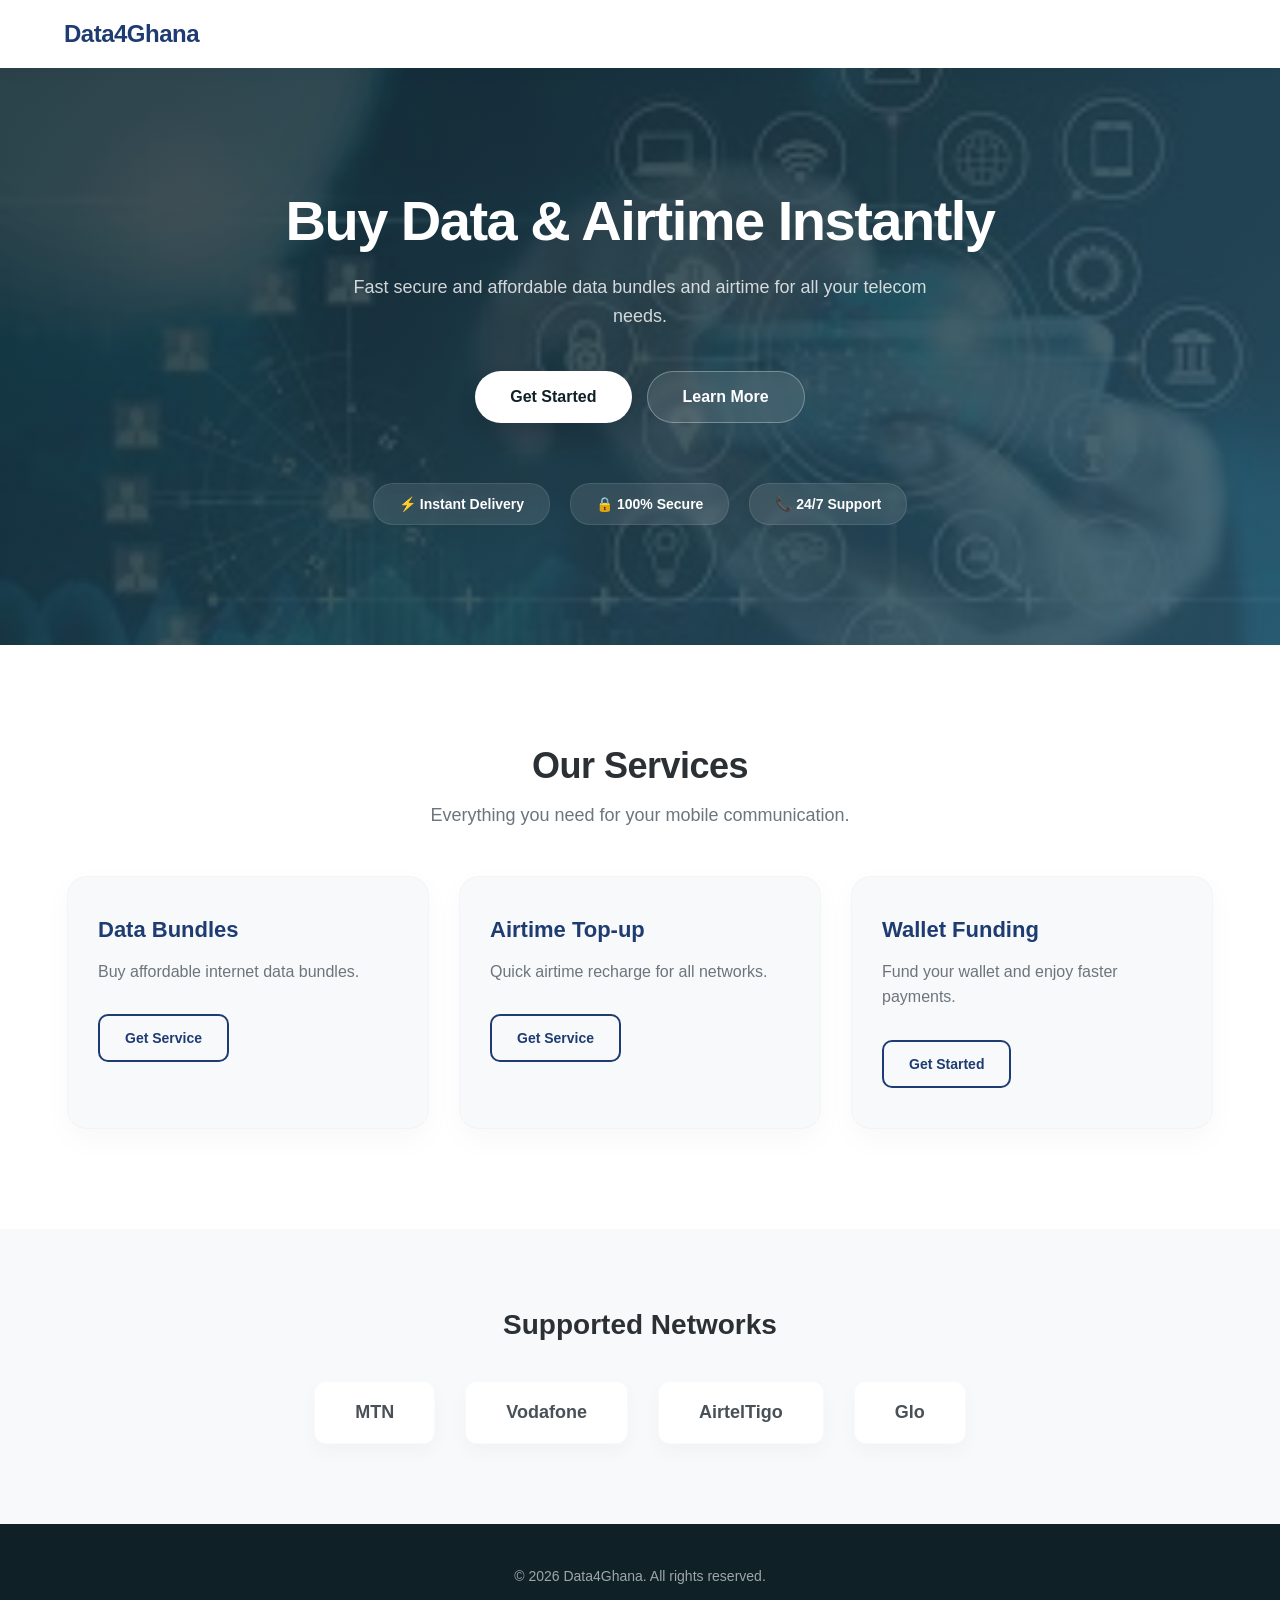
<file: index.html>
<!DOCTYPE html>
<html lang="en">
<head>
<meta charset="UTF-8">
<meta name="viewport" content="width=device-width, initial-scale=1.0">
<title>Data4Ghana</title>
<link rel="stylesheet" href="css/style.css">
</head>

<body>

<!-- NAVBAR -->
<header class="navbar">
<div class="logo">Data4Ghana</div>
</header>

<!-- HERO -->
<section class="hero">
<h1>Buy Data & Airtime Instantly</h1>
<p>Fast secure and affordable data bundles and airtime for all your telecom needs.</p>

<div class="hero-buttons">
<button class="btn-primary" onclick="window.location.href='login.html'">Get Started</button>
<button class="btn-secondary">Learn More</button>
</div>

<div class="features">
<div class="feature">⚡ Instant Delivery</div>
<div class="feature">🔒 100% Secure</div>
<div class="feature">📞 24/7 Support</div>
</div>
</section>

<!-- SERVICES -->
<section class="services">

<h2>Our Services</h2>
<p>Everything you need for your mobile communication.</p>

<div class="service-container">

<div class="service">
<h3>Data Bundles</h3>
<p>Buy affordable internet data bundles.</p>
<button onclick="window.location.href='buy-data.html'">Get Service</button>
</div>

<div class="service">
<h3>Airtime Top-up</h3>
<p>Quick airtime recharge for all networks.</p>
<button onclick="window.location.href='buy-data.html'">Get Service</button>
</div>

<div class="service">
<h3>Wallet Funding</h3>
<p>Fund your wallet and enjoy faster payments.</p>
<button onclick="window.location.href='wallet.html'">Get Started</button>
</div>

</div>

</section>

<!-- NETWORKS -->
<section class="networks">

<h2>Supported Networks</h2>

<div class="network-grid">
<div class="network">MTN</div>
<div class="network">Vodafone</div>
<div class="network">AirtelTigo</div>
<div class="network">Glo</div>
</div>

</section>



<!-- FOOTER -->
<footer>
<p>© 2026 Data4Ghana. All rights reserved.</p>
</footer>

</body>
</html>
</file>
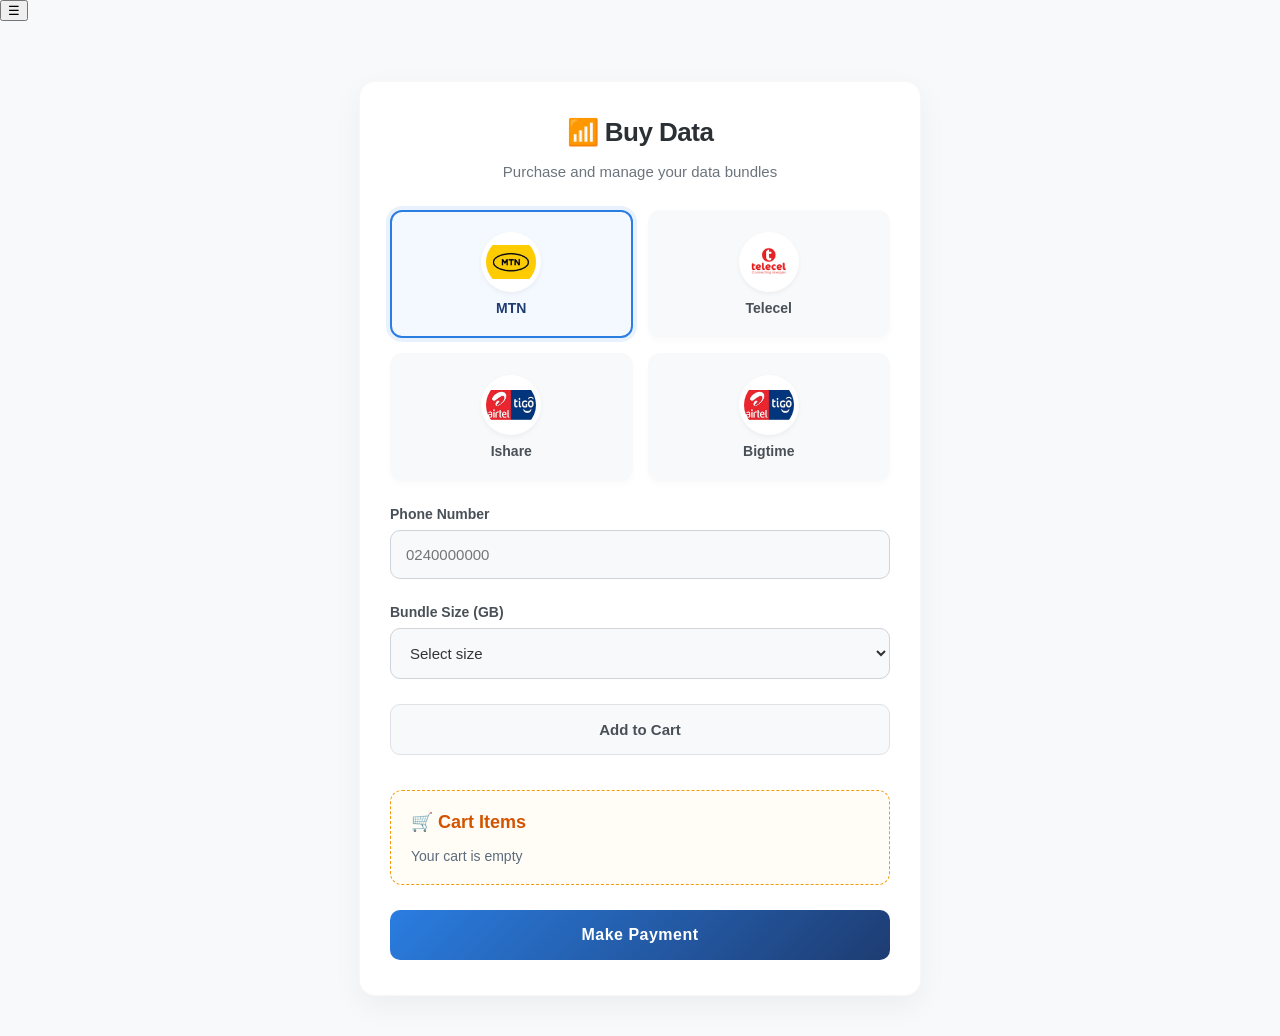
<file: buy-data.html>
<button class="menu-btn" onclick="openMenu()">☰</button>

<!DOCTYPE html>
<html lang="en">
<head>
<meta charset="UTF-8">
<meta name="viewport" content="width=device-width, initial-scale=1.0">
<title>Buy Data</title>

<link rel="stylesheet" href="css/buy-data.css">
</head>

<body>

<div class="container">

<h2>📶 Buy Data</h2>
<p class="subtitle">Purchase and manage your data bundles</p>

<!-- NETWORK SELECTION -->

<div class="network-grid">

<div class="network active" onclick="selectNetwork(this)">
<img src="images/mtn.png">
<p>MTN</p>
</div>

<div class="network" onclick="selectNetwork(this)">
<img src="images/telecel.png">
<p>Telecel</p>
</div>

<div class="network" onclick="selectNetwork(this)">
<img src="images/airteltigo.png">
<p>Ishare</p>
</div>

<div class="network" onclick="selectNetwork(this)">
<img src="images/bigtime.png">
<p>Bigtime</p>
</div>

</div>

<!-- PHONE -->

<label>Phone Number</label>
<input type="text" id="phone" placeholder="0240000000">

<!-- BUNDLE -->

<label>Bundle Size (GB)</label>

<select id="bundle">
<option value="">Select size</option>
<option value="1">1GB</option>
<option value="2">2GB</option>
<option value="5">5GB</option>
<option value="10">10GB</option>
</select>

<!-- BUTTON -->

<button class="add-cart" onclick="addToCart()">Add to Cart</button>

<!-- CART -->

<div class="cart">

<h3>🛒 Cart Items</h3>

<div id="cartItems">
<p>Your cart is empty</p>
</div>

</div>

<button class="pay-btn">Make Payment</button>

</div>

<script src="js/buy-data.js"></script>

</body>
</html>
</file>
<file: css/style.css>
body {
  margin: 0;
  font-family: 'Inter', -apple-system, BlinkMacSystemFont, "Segoe UI", Roboto, sans-serif;
  background-color: #f8f9fa;
  color: #333;
}

/* NAVBAR */
.navbar {
  display: flex;
  justify-content: space-between;
  align-items: center;
  padding: 20px 5%;
  background: white;
  box-shadow: 0 4px 15px rgba(0,0,0,0.03);
  position: sticky;
  top: 0;
  z-index: 100;
}

.navbar .logo {
  font-size: 24px;
  font-weight: 800;
  color: #1e3c72;
  letter-spacing: -0.5px;
}

.navbar nav {
  display: flex;
  align-items: center;
}

.navbar a {
  margin-left: 30px;
  text-decoration: none;
  font-weight: 600;
  color: #495057;
  font-size: 15px;
  transition: color 0.2s;
}

.navbar a:hover {
  color: #1e3c72;
}

/* HERO */
.hero {
  text-align: center;
  padding: 120px 20px;
  color: white;
  background: 
    linear-gradient(135deg, rgba(15, 32, 39, 0.85) 0%, rgba(32, 58, 67, 0.85) 50%, rgba(44, 83, 100, 0.85) 100%),
    url('../images/telecom.png') center/cover no-repeat;
  position: relative;
  overflow: hidden;
}

.hero::after {
  content: '';
  position: absolute;
  top: -50%;
  left: -10%;
  width: 500px;
  height: 500px;
  background: rgba(255, 255, 255, 0.03);
  border-radius: 50%;
  filter: blur(40px);
}

.hero h1 {
  font-size: 56px;
  margin: 0 0 20px;
  font-weight: 800;
  letter-spacing: -1.5px;
  position: relative;
  z-index: 2;
  animation: slideIn 1.2s ease-out forwards;
}

@keyframes slideIn {
  0% {
    opacity: 0;
    transform: translateX(-100px);
  }
  100% {
    opacity: 1;
    transform: translateX(0);
  }
}

.hero p {
  font-size: 18px;
  max-width: 600px;
  margin: 0 auto 40px;
  color: rgba(255,255,255,0.8);
  line-height: 1.6;
  position: relative;
  z-index: 2;
}

.hero-buttons {
  position: relative;
  z-index: 2;
  display: flex;
  justify-content: center;
  gap: 15px;
  margin-bottom: 60px;
}

.btn-primary {
  background: white;
  color: #0f2027;
  padding: 16px 35px;
  border: none;
  border-radius: 30px;
  font-size: 16px;
  font-weight: 700;
  cursor: pointer;
  transition: transform 0.2s, box-shadow 0.2s;
  box-shadow: 0 10px 20px rgba(0,0,0,0.1);
}

.btn-primary:hover {
  transform: translateY(-2px);
  box-shadow: 0 15px 25px rgba(0,0,0,0.15);
}

.btn-secondary {
  background: rgba(255,255,255,0.1);
  color: white;
  border: 1px solid rgba(255,255,255,0.3);
  padding: 16px 35px;
  border-radius: 30px;
  font-size: 16px;
  font-weight: 600;
  cursor: pointer;
  transition: background 0.2s;
  backdrop-filter: blur(5px);
}

.btn-secondary:hover {
  background: rgba(255,255,255,0.2);
}

.features {
  display: flex;
  justify-content: center;
  gap: 20px;
  flex-wrap: wrap;
  position: relative;
  z-index: 2;
}

.feature {
  background: rgba(255,255,255,0.1);
  padding: 12px 25px;
  border-radius: 20px;
  font-weight: 600;
  font-size: 14px;
  border: 1px solid rgba(255,255,255,0.1);
  backdrop-filter: blur(5px);
}

/* SERVICES */
.services {
  padding: 100px 5%;
  text-align: center;
  background: white;
}

.services h2 {
  font-size: 36px;
  color: #2b3035;
  margin: 0 0 10px;
  letter-spacing: -0.5px;
}

.services > p {
  color: #6c757d;
  font-size: 18px;
  margin-bottom: 50px;
}

.service-container {
  display: flex;
  justify-content: center;
  gap: 30px;
  flex-wrap: wrap;
}

.service {
  background: #f8f9fa;
  padding: 40px 30px;
  border-radius: 20px;
  width: 300px;
  text-align: left;
  box-shadow: 0 10px 30px rgba(0,0,0,0.03);
  border: 1px solid rgba(0,0,0,0.02);
  transition: transform 0.3s ease, box-shadow 0.3s ease;
}

.service:hover {
  transform: translateY(-5px);
  box-shadow: 0 20px 40px rgba(0,0,0,0.08);
  background: white;
}

.service h3 {
  margin: 0 0 15px;
  font-size: 22px;
  color: #1e3c72;
}

.service p {
  color: #6c757d;
  line-height: 1.6;
  margin-bottom: 30px;
}

.service button {
  padding: 14px 25px;
  background: transparent;
  color: #1e3c72;
  border: 2px solid #1e3c72;
  border-radius: 10px;
  font-weight: 600;
  font-size: 14px;
  cursor: pointer;
  transition: all 0.2s ease;
}

.service:hover button {
  background: #1e3c72;
  color: white;
}

/* NETWORKS */
.networks {
  text-align: center;
  padding: 80px 5%;
  background: #f8f9fa;
}

.networks h2 {
  margin: 0 0 40px;
  font-size: 28px;
  color: #2b3035;
}

.network-grid {
  display: flex;
  justify-content: center;
  gap: 30px;
  flex-wrap: wrap;
}

.network {
  background: white;
  padding: 20px 40px;
  border-radius: 12px;
  box-shadow: 0 8px 20px rgba(0,0,0,0.03);
  font-weight: 700;
  color: #495057;
  font-size: 18px;
  transition: transform 0.2s;
  border: 1px solid rgba(0,0,0,0.02);
}

.network:hover {
  transform: translateY(-3px);
  color: #1e3c72;
}

/* STATS */
.stats {
  display: flex;
  justify-content: center;
  gap: 60px;
  flex-wrap: wrap;
  padding: 80px 5%;
  background: linear-gradient(135deg, #1e3c72 0%, #2a5298 100%);
  color: white;
}

.stat {
  text-align: center;
}

.stat h2 {
  font-size: 48px;
  margin: 0 0 10px;
  font-weight: 800;
  letter-spacing: -1px;
}

.stat p {
  margin: 0;
  font-size: 16px;
  font-weight: 600;
  opacity: 0.8;
  letter-spacing: 1px;
  text-transform: uppercase;
}

/* FOOTER */
footer {
  text-align: center;
  padding: 30px;
  background: #0f2027;
  color: rgba(255,255,255,0.6);
  font-size: 14px;
}
</file>
<file: css/buy-data.css>
body {
  margin: 0;
  font-family: 'Inter', -apple-system, BlinkMacSystemFont, "Segoe UI", Roboto, sans-serif;
  background-color: #f8f9fa;
  color: #333;
}

.container {
  max-width: 500px;
  margin: 60px auto 40px auto;
  padding: 35px 30px;
  background: white;
  border-radius: 16px;
  box-shadow: 0 10px 30px rgba(0,0,0,0.05);
  border: 1px solid rgba(0,0,0,0.03);
}

h2 {
  margin-top: 0;
  color: #2b3035;
  font-size: 26px;
  font-weight: 700;
  letter-spacing: -0.5px;
  margin-bottom: 5px;
  text-align: center;
}

.subtitle {
  color: #6c757d;
  font-size: 15px;
  margin-bottom: 30px;
  text-align: center;
}

.network-grid {
  display: grid;
  grid-template-columns: 1fr 1fr;
  gap: 15px;
  margin: 25px 0;
}

.network {
  background: #f8f9fa;
  border-radius: 12px;
  padding: 20px 10px;
  text-align: center;
  border: 2px solid transparent;
  cursor: pointer;
  transition: all 0.2s ease;
  box-shadow: 0 4px 6px rgba(0,0,0,0.02);
}

.network:hover {
  transform: translateY(-2px);
  box-shadow: 0 8px 15px rgba(0,0,0,0.08);
}

.network img {
  width: 50px;
  height: 50px;
  object-fit: contain;
  margin-bottom: 8px;
  border-radius: 50%;
  background: white;
  padding: 5px;
  box-shadow: 0 2px 5px rgba(0,0,0,0.05);
}

.network p {
  margin: 0;
  font-weight: 600;
  color: #495057;
  font-size: 14px;
}

/* Active State for Networks */
.network.active {
  border-color: #2a7de1;
  background: #f4f9ff;
  box-shadow: 0 0 0 4px rgba(42, 125, 225, 0.1);
}

.network.active p {
  color: #1e3c72;
}

label {
  display: block;
  font-size: 14px;
  font-weight: 600;
  color: #495057;
  margin-top: 25px;
  margin-bottom: 8px;
}

input, select {
  width: 100%;
  padding: 15px;
  border: 1px solid #ced4da;
  border-radius: 10px;
  font-size: 15px;
  box-sizing: border-box;
  background: #f8f9fa;
  font-family: 'Inter', sans-serif;
  transition: border-color 0.2s, box-shadow 0.2s, background 0.2s;
  color: #333;
}

input:focus, select:focus {
  outline: none;
  border-color: #2a7de1;
  background: #fff;
  box-shadow: 0 0 0 4px rgba(42, 125, 225, 0.1);
}

.add-cart {
  margin-top: 25px;
  width: 100%;
  padding: 16px;
  background: #f8f9fa;
  color: #495057;
  font-weight: 600;
  font-size: 15px;
  border: 1px solid #dee2e6;
  border-radius: 10px;
  cursor: pointer;
  transition: all 0.2s ease;
}

.add-cart:hover {
  background: #e2e6ea;
  border-color: #dae0e5;
  color: #212529;
}

.cart {
  margin-top: 35px;
  background: #fffdf5;
  padding: 20px;
  border-radius: 12px;
  border: 1px dashed #f39c12;
}

.cart h3 {
  margin-top: 0;
  color: #d35400;
  font-size: 18px;
  margin-bottom: 15px;
  display: flex;
  align-items: center;
  gap: 8px;
}

#cartItems p {
  color: #5c6b7d;
  font-size: 14px;
  margin: 0;
}

/* Added dynamically by buy-data.js */
.cart-item {
  display: flex;
  justify-content: space-between;
  align-items: center;
  padding: 12px;
  background: white;
  border: 1px solid #fdebd0;
  border-radius: 8px;
  margin-bottom: 10px;
  font-size: 14px;
  font-weight: 500;
  color: #2c3e50;
  box-shadow: 0 2px 4px rgba(0,0,0,0.02);
}

.cart-item button {
  background: #ffebee;
  color: #e74c3c;
  border: 1px solid #ffcdd2;
  padding: 5px 10px;
  border-radius: 6px;
  cursor: pointer;
  font-size: 12px;
  font-weight: bold;
  transition: background 0.2s;
}

.cart-item button:hover {
  background: #ffcdd2;
}

/* Total Section added dynamically */
.cart-total {
  display: flex;
  justify-content: space-between;
  margin-top: 15px;
  padding-top: 15px;
  border-top: 1px dashed #fbd8aa;
  font-weight: 700;
  color: #1e3c72;
  font-size: 16px;
}

.pay-btn {
  margin-top: 25px;
  width: 100%;
  padding: 16px;
  background: linear-gradient(135deg, #2a7de1 0%, #1e3c72 100%);
  color: white;
  font-weight: 600;
  font-size: 16px;
  border: none;
  border-radius: 10px;
  cursor: pointer;
  transition: all 0.2s ease;
  letter-spacing: 0.5px;
}

.pay-btn:hover {
  transform: translateY(-2px);
  box-shadow: 0 8px 20px rgba(42, 125, 225, 0.3);
}

.pay-btn:active {
  transform: translateY(0);
}
</file>
